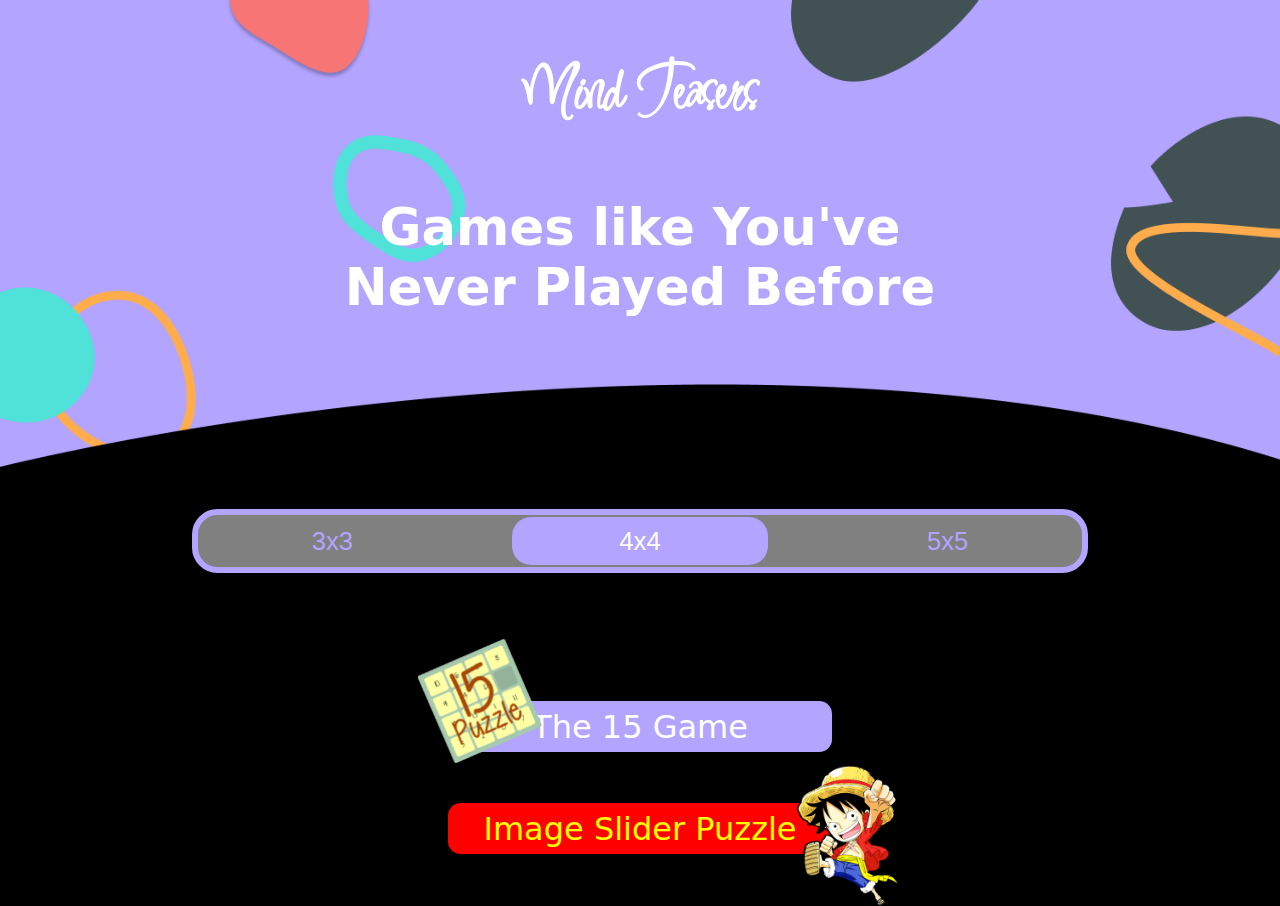
<file: index.html>
<!DOCTYPE html>
<html lang="en">
<head>
    <meta charset="UTF-8">
    <meta name="viewport" content="width=device-width, initial-scale=1.0">
    <title>Mind Teasers: Unleash Your Puzzle Prowess</title>
    <link rel="preconnect" href="https://fonts.googleapis.com">
    <link rel="preconnect" href="https://fonts.gstatic.com" crossorigin>
    <link href="https://fonts.googleapis.com/css2?family=Inspiration&display=swap" rel="stylesheet">
    <link rel="stylesheet" href="homestyle.css">
</head>
<body>
    <img src="assets/Group 2.png" alt="" class="background">
    <div class="nav">
    </div>
    <div class="intro">
        <h1 class="title">Mind Teasers</h1>
        <p>Games like You've Never Played Before</p>
    </div>
    <div class="dimensions">
        <button id = "option3" onclick="handleButtonClick(3)">3x3</button>
        <button id = "option4" onclick="handleButtonClick(4)">4x4</button>
        <button id = "option5" onclick="handleButtonClick(5)">5x5</button>
    </div>
    <div class="game15">
        <img src="assets/favicon.png" alt="">
        <a href="home.html">The 15 Game</a>
    </div>
    <div class="imageSlider">
        <a href="image.html">Image Slider Puzzle</a>
        <img src="assets/pngegg.png" alt="">
    </div>
    
    <script src="home.js"></script>
</body>
</html>
</file>
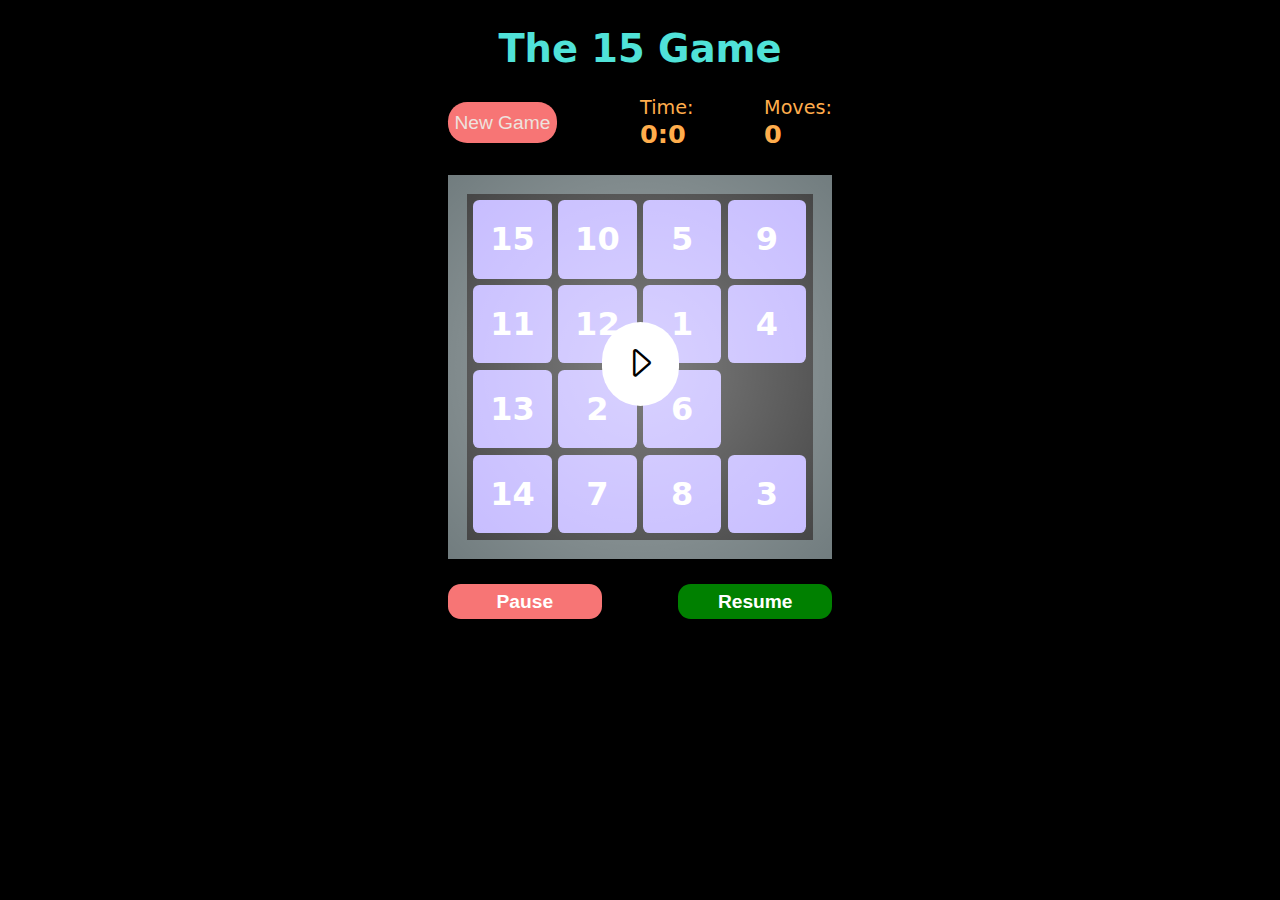
<file: home.html>
<!DOCTYPE html>
<html lang="en">
<head>
    <meta charset="UTF-8">
    <meta name="viewport" content="width=device-width, initial-scale=1.0">
    <title>15 Puzzle game</title> 
    <link rel="stylesheet" href="https://cdn.jsdelivr.net/npm/bootstrap-icons@1.10.5/font/bootstrap-icons.css">
    <link rel="stylesheet" href="style.css">

</head>
<body>
    <h1 class = "heading">The 15 Game</h1>
    <div class="game" id = "game">
        <div class="details">
            <button class="new_game" id="new-game">New Game</button>
            <div class="timer_and_moves">
                <div class="timer">
                    <p>Time:</p>
                    <h2 id = "time">0:0</h2>
                </div>
                <div class="moves">
                    <p>Moves:</p>
                    <h2 id = "moves">0</h2>
                </div>
            </div>
        </div>
        <div class="gamebox">
            <div class="box" id="box"></div>
            <div class="play" id="play">
                <button class="play_button" id="play-button"><i class="bi bi-caret-right" onclick="startTimer"></i></button>
            </div>
        </div>
        <div class="buttons">
            <button class="pause_timer" id="pause-button">Pause</button>
            <button class="resume_timer" id="resume-button">Resume</button>
        </div>
    </div>
    <div class="win_stats" id = "win_stats">
        <h1>You Win!</h1>
        <p id = "move"></p>
        <p id = "minutes"></p>
        <div class="homenav">
            <a href = "" class="new-game" id = "new_game">New Game</a>
            <a href="home.html" class="home">Back to home</a>
        </div>
    </div>

    <script src="timer.js"></script>
    <script src="data.js"></script>
    <script src="script.js"></script>
</body>
</html>
</file>
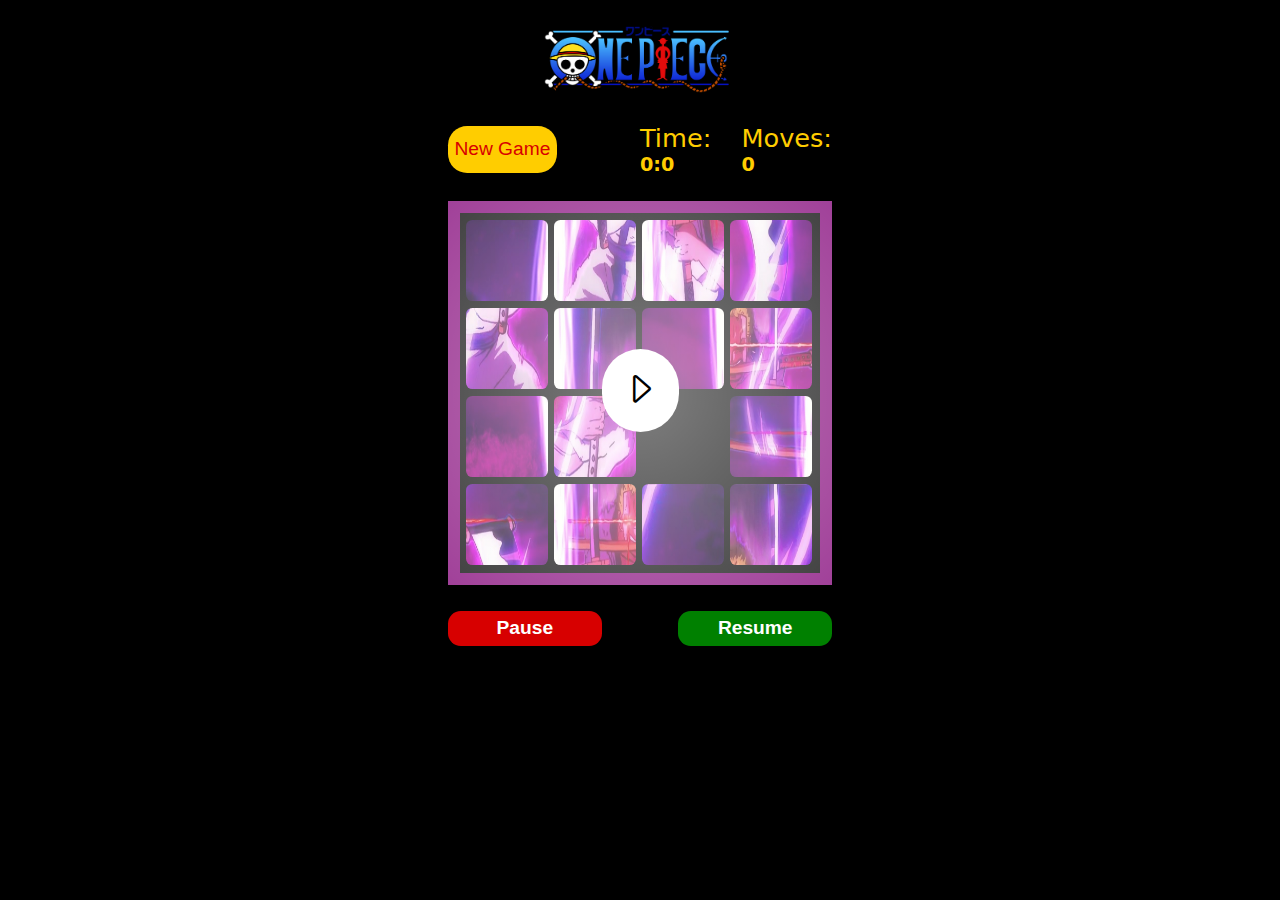
<file: image.html>
<!DOCTYPE html>
<html lang="en">
<head>
    <meta charset="UTF-8">
    <meta name="viewport" content="width=device-width, initial-scale=1.0">
    <title>15 Puzzle game</title> 
    <link rel="stylesheet" href="https://cdn.jsdelivr.net/npm/bootstrap-icons@1.10.5/font/bootstrap-icons.css">
    <link rel="stylesheet" href="imagestyle.css">

</head>
<body>
    <img src="assets/pngwing.com.png" alt="" srcset="" class = "logo">
    <div class="game" id = "game">
        <div class="details">
            <button class="new_game" id="new-game">New Game</button>
            <div class="timer_and_moves">
                <div class="timer">
                    <p>Time:</p>
                    <h2 id = "time">0:0</h2>
                </div>
                <div class="moves">
                    <p>Moves:</p>
                    <h2 id = "moves">0</h2>
                </div>
            </div>
        </div>
        <div class="gamebox">
            <div class="box" id="box"></div>
            <div class="play" id="play">
                <button class="play_button" id="play-button"><i class="bi bi-caret-right" onclick="startTimer"></i></button>
            </div>
            <div class="final_img" id = "finalImg">
                
            </div>
        </div>
        <div class="buttons">
            <button class="pause_timer" id="pause-button">Pause</button>
            <button class="resume_timer" id="resume-button">Resume</button>
        </div>
    </div>
    <div class="win_stats" id = "win_stats">
        <h1>You Win!</h1>
        <p id = "move"></p>
        <p id = "minutes"></p>
        <div class="homenav">
            <a href = "" class="new-game" id = "new_game">New Game</a>
            <a href="home.html" class="home">Back to home</a>
        </div>
    </div>

    <script src="imagedata.js"></script>
    <script src="imagescript.js"></script>
    <script src="timer.js"></script>
</body>
</html>
</file>
<file: homestyle.css>
*{
    padding: 0;
    margin: 0;
    box-sizing: border-box;
}

body{
    font-family: system-ui, -apple-system, BlinkMacSystemFont, 'Segoe UI', Roboto, Oxygen, Ubuntu, Cantarell, 'Open Sans', 'Helvetica Neue', sans-serif;
    background-color: black;
}

.background{
    width: 100vw;
    position: absolute;
    z-index: -1;
}

.intro{
    width: 100vw;
    text-align: center;
    padding: 4vw 0vw 11vw 0vw;
}

.title{
    font-size: 5vw;
    font-family: 'Inspiration' , cursive;
    color: white;
    margin-bottom: 5vw;
}

.intro p{
    width: 50vw;
    margin: auto;
    font-size: 4vw;
    color: white;
    font-weight: 700;
}

.dimensions{
    display: flex;
    justify-content: space-between;
    width: 70vw;
    margin: 4vw auto 10vw;
    background-color: grey;
    padding: 0.15vw 0.5vw;
    border-radius: 2vw;
    border: 0.5vw solid #B2A4FF;
}

.dimensions button{
    width: 20vw;
    border: none;
    background-color: grey;
    padding: 0.75vw 0vw;
    font-size: 2vw;
    color: #B2A4FF;
    border-radius: 1.5vw;
    cursor: pointer;
}

.dimensions .active{
    background-color: #B2A4FF;
    color: white;
    border-radius: 1.5vw;
    padding: 0.75vw 0vw;
}

.game15{
    width: 30vw;
    background-color: #B2A4FF;
    text-align: center;
    padding: 0.5vw 0vw;
    border-radius: 1vw;
    margin: 4vw auto;
    position: relative;
    cursor: pointer;
    transition: transform 0.5s;
}

.game15:hover{
    transform: scale(1.05);
}

.game15 img{
    position: absolute;
    width: 10vw;
    top: -5vw;
    left: -2.5vw;
}

.game15 a{
    text-decoration: none;
    color: white;
    font-size: 2.5vw;
}

.imageSlider{
    position:relative;
    width: 30vw;
    text-align: center;
    padding: 0.5vw 0vw;
    border-radius: 1vw;
    margin: 3vw auto;
    background-color: red;
    cursor: pointer;
    transition: transform 0.5s;
}

.imageSlider:hover{
    transform: scale(1.05);
}

.imageSlider img{
    position: absolute;
    width: 8vw;
    top: -3vw;

}

.imageSlider a{
    margin-top: 1vw;
    color: yellow;
    text-decoration: none;
    font-size: 2.5vw;
}
</file>
<file: style.css>
*{
    padding: 0;
    margin: 0;
    box-sizing: border-box;
}

html{
    background-color: #000000;
    font-family: system-ui, -apple-system, BlinkMacSystemFont, 'Segoe UI', Roboto, Oxygen, Ubuntu, Cantarell, 'Open Sans', 'Helvetica Neue', sans-serif;
}

.heading{
    color: #50E2D8;
    margin: 2vw 0vw;
    text-align: center;
    font-size: 3vw;
}

.new_game{
    background-color: #F77575;
    border: none;
    color: #EEE2DE;
    padding: 0.75vw 0.5vw;
    font-size: 1.5vw;
    border-radius: 1.5vw;
    cursor: pointer;
}

.details{
    display: flex;
    width: 30vw;
    justify-content: space-between;
    align-items: center;
    margin: 2vw auto;
}

.timer_and_moves{
    color: #FFAD4C;
    display: flex;
    width: 15vw;
    justify-content: space-between;
}

.timer p , .moves p{
    font-size: 1.5vw;
}

.timer h2 , .moves h2{
    font-size: 2vw;
}

.buttons{
    width: 30vw;
    display: flex;
    justify-content: space-between;
    margin: auto;
}

.pause_timer , .resume_timer{
    border: none;
    font-size: 1.5vw;
    font-weight: 600;
    color: #fff;
    border-radius: 1vw;
    padding: 0.5vw;
    width: 12vw;
    cursor: pointer;
}

.pause_timer{
    background-color: #F77575;
}

.resume_timer{
    background-color: green;
}

/*Box*/
.box{
    margin: 2vw auto;
    border: 1.5vw solid #425154;
    position: relative;
}

.number-tile{
    position: absolute;
    justify-content: center;
    display: flex;
    align-items: center;
    color: white;
    border-radius: 0.5vw;
    box-shadow: 0 2px 4px rgba(0, 0, 0, 0.5);
    cursor: pointer;
    font-size: 1.25vw;
    z-index: 1;
    transition: opacity 1s ease;
}

.gamebox{
    width: 45vw;
    margin: 0 auto;
    position: relative;
}

/*Play button*/
.play{
    position: absolute;
    top: 0;
    left: 7.5vw;
    z-index: 2;
    background: radial-gradient(rgb(255,255,255,0.5), rgba(255,255,255,0.25));
    width: 30vw;
    height: 30vw;
}

.play_button{
    border: none;
    margin: 11.5vw 0vw 0 12vw;
    background-color: white;
    padding: 1.55vw;
    border-radius: 5vw;
    cursor: pointer;
    z-index: 4;
}

.bi-caret-right{
    font-size: 3vw;
}

/*win section*/

.win_stats{
    color: #50E2D8;
    text-align: center;
    width: 45vw;
    margin: 6vw auto;
    display: none;
}
.win_stats a{
    text-decoration: none;
    color: white;
}
.win_stats h1{
    color: #B31312;
    margin: 0 0 4vw 0;
    font-size: 5vw;
}

.win_stats p{
    font-size: 3vw;
    margin: 2vw 0vw;
}

.new-game , .home{
    border: none;
    padding: 1vw 10vw;
    margin: 1vw 0vw;
    font-size: 2vw;
    color: white;
    border-radius: 1vw;
    cursor: pointer;
}

.homenav{
    display: flex;
    flex-direction: column;
}

.new-game{
    background-color: rgb(61, 199, 61);
}

.new-game:hover{
    outline: 0.2vw solid rgb(61, 199, 61);
    outline-offset: 0.4vw;
}

.home{
    background-color: #B31312;
}

.home:hover{
    outline: 0.2vw solid #B31312;
    outline-offset: 0.4vw;
}
</file>
<file: imagestyle.css>
*{
    padding: 0;
    margin: 0;
    box-sizing: border-box;
}

html{
    background-color: #000000;
    font-family: system-ui, -apple-system, BlinkMacSystemFont, 'Segoe UI', Roboto, Oxygen, Ubuntu, Cantarell, 'Open Sans', 'Helvetica Neue', sans-serif;
}

.logo{
    width: 15vw;
    margin: 2vw 42.5vw 0vw;
}

.new_game{
    background-color: #FFCD00;
    border: none;
    color: #D70000;
    padding: 1vw 0.5vw;
    font-size: 1.5vw;
    border-radius: 1.5vw;
    cursor: pointer;
}

.details{
    display: flex;
    width: 30vw;
    justify-content: space-between;
    align-items: center;
    margin: 2vw auto;
}

.timer_and_moves{
    color: #FFCD00;
    display: flex;
    width: 15vw;
    justify-content: space-between;
}

.timer p , .moves p{
    font-size: 2vw;
}

.timer h2 , .moves h2{
    font-size: 1.5vw;
}

.buttons{
    width: 30vw;
    display: flex;
    justify-content: space-between;
    margin: auto;
}

.pause_timer , .resume_timer{
    border: none;
    font-size: 1.5vw;
    font-weight: 600;
    color: #fff;
    border-radius: 1vw;
    padding: 0.5vw;
    width: 12vw;
    cursor: pointer;
}

.pause_timer{
    background-color: #D70000;
}

.resume_timer{
    background-color: green;
}

/*Box*/
.box{
    margin: 2vw auto;
    position: relative;
}

.number-tile{
    position: absolute;
    justify-content: center;
    display: flex;
    align-items: center;
    color: white;
    border-radius: 0.5vw;
    box-shadow: 0 2px 4px rgba(0, 0, 0, 0.5);
    cursor: pointer;
    font-size: 2vw;
    z-index: 1;
    transition: opacity 1s ease;
}

.gamebox{
    width: 45vw;
    margin: 0 auto;
    position: relative;
}

.final_img{
    position: absolute;
    top: 1.5vw;
    left: 1.5vw;
    opacity: 0;
}

.final_img img{
    width: 42vw;
    height: 42vw;
}

/*Play button*/
.play{
    position: absolute;
    top: 0;
    left: 7.5vw;
    z-index: 2;
    background: radial-gradient(rgb(255,255,255,0.5), rgba(255,255,255,0.25));
    width: 30vw;
    height: 30vw;
}


.play_button{
    border: none;
    margin: 11.5vw 0vw 0 12vw;
    background-color: white;
    padding: 1.55vw;
    border-radius: 5vw;
    cursor: pointer;
    z-index: 4;
}

.bi-caret-right{
    font-size: 3vw;
}

/*win section*/

.win_stats{
    text-align: center;
    width: 45vw;
    margin: 6vw auto;
    display: none;
}
.win_stats a{
    text-decoration: none;
    color: white;
}
.win_stats h1{
    color: #D70000;
    margin: 0 0 4vw 0;
    font-size: 5vw;
}

.win_stats p{
    color: #FFCD00;
    font-size: 3vw;
    margin: 2vw 0vw;
}

.new-game , .home{
    border: none;
    padding: 1vw 10vw;
    margin: 1vw 0vw;
    font-size: 2vw;
    color: white;
    border-radius: 1vw;
    cursor: pointer;
}

.homenav{
    display: flex;
    flex-direction: column;
}

.new-game{
    background-color: rgb(61, 199, 61);
}

.new-game:hover{
    outline: 0.2vw solid rgb(61, 199, 61);
    outline-offset: 0.4vw;
}

.home{
    background-color: #B31312;
}

.home:hover{
    outline: 0.2vw solid #B31312;
    outline-offset: 0.4vw;
}
</file>
